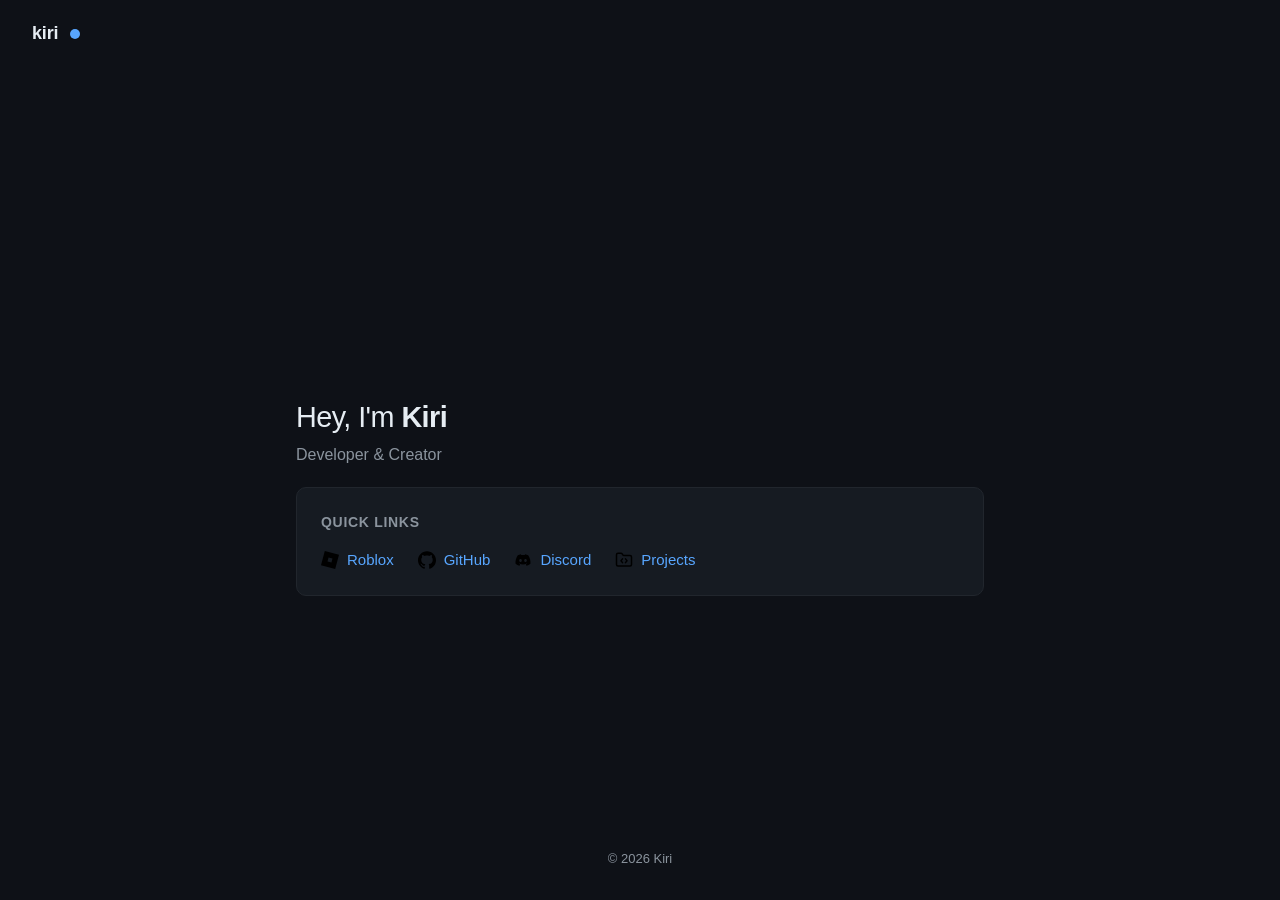
<file: index.html>
<!DOCTYPE html>
<html lang="en">
<head>
  <meta charset="UTF-8">
  <meta name="viewport" content="width=device-width, initial-scale=1.0">
  <title>Kiri</title>
  <link rel="stylesheet" href="css/style.css">
</head>
<body>

  <header class="header topbar">
    <div class="brand">
      <a href="index.html" class="brand-link" aria-label="Kiri home">
        <span class="wordmark">kiri<span class="accent-dot" aria-hidden="true"></span></span>
      </a>
    </div>
    <nav class="topnav" aria-hidden="true"></nav>
    <button class="hamburger">☰</button>
  </header>

  <div id="mobileDrawer" class="mobile-drawer" aria-hidden="true">
    <div class="drawer-inner">
      <button class="drawer-close">Close</button>
      <nav style="margin-top:1rem; display:flex; flex-direction:column; gap:0.75rem;">
        <a href="index.html">Home</a>
        <a href="projects.html">Projects</a>
        <a href="roblox.html">Roblox Games</a>
        <a href="github-projects.html">GitHub Projects</a>
        <a href="mini-tools.html">Mini Tools</a>
        <a href="about.html">About</a>
        <a href="contact.html">Contact</a>
      </nav>
    </div>
  </div>

  <main class="main">
    <section class="hero">
      <h1>Hey, I'm <strong>Kiri</strong></h1>
      <p class="tagline">Developer &amp; Creator</p>
    </section>

    <section class="card">
      <h2>Quick links</h2>
      <nav class="links">
        <a href="https://www.roblox.com/users/1266112836/profile" class="link-item" target="_blank" rel="noopener">
          <img src="img/roblox.svg" alt="Roblox profile" class="link-icon">
          <span>Roblox</span>
        </a>
        <a href="https://github.com/Logicnd" class="link-item" target="_blank" rel="noopener">
          <img src="img/github.svg" alt="GitHub" class="link-icon">
          <span>GitHub</span>
        </a>
        <a href="https://discord.com/users/1001540373623087204" class="link-item" target="_blank" rel="noopener">
          <img src="img/discord.svg" alt="Discord" class="link-icon">
          <span>Discord</span>
        </a>
        <a href="projects.html" class="link-item">
          <img src="img/projects.svg" alt="Projects" class="link-icon">
          <span>Projects</span>
        </a>
      </nav>
    </section>

    

  </main>

  <footer class="footer">
    <p>&copy; 2026 Kiri</p>
  </footer>

  <script>
    (function fit(){
      const root = document.querySelector('.main');
      if(!root) return;
      function apply(){
        root.style.transform = 'none';
        const rw = root.scrollWidth;
        const rh = root.scrollHeight;
        const vw = window.innerWidth;
        const vh = window.innerHeight;
        const scaleW = vw / rw;
        const scaleH = vh / rh;
        const scale = Math.min(scaleW, scaleH, 1);
        root.style.transform = `scale(${scale})`;
        // center vertically if smaller
        const top = Math.max(0, (vh - rh * scale) / 2);
        root.style.marginTop = top + 'px';
      }
      window.addEventListener('resize', ()=> requestAnimationFrame(apply));
      document.addEventListener('DOMContentLoaded', ()=> requestAnimationFrame(apply));
      requestAnimationFrame(apply);
    })();
  </script>

</body>
</html>
</file>
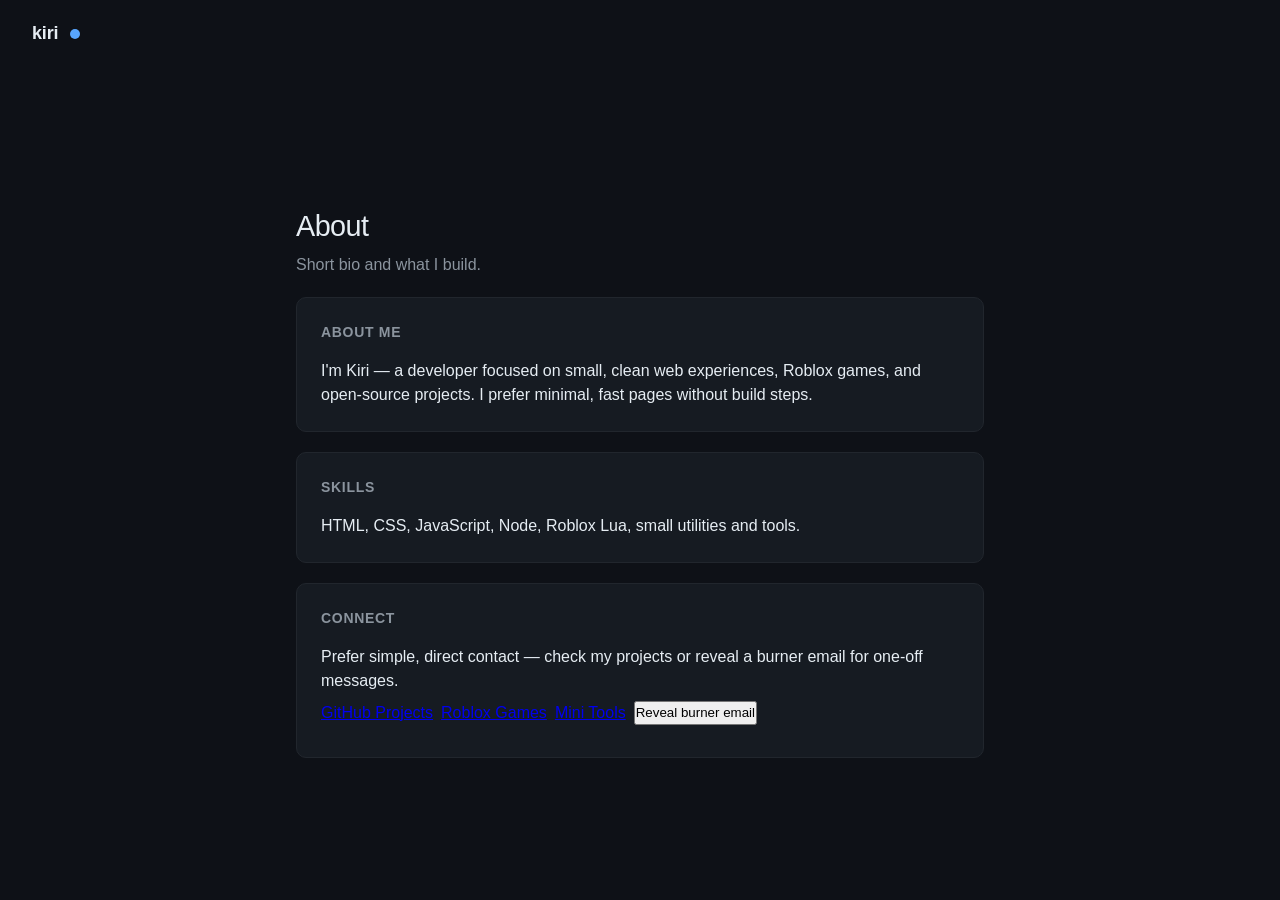
<file: about.html>
<!doctype html>
<html lang="en">
<head>
  <meta charset="utf-8">
  <meta name="viewport" content="width=device-width,initial-scale=1">
  <title>About — Kiri</title>
  <link rel="stylesheet" href="css/style.css">
</head>
<body>
  <header class="header">
    <div class="brand">
      <a href="index.html" class="brand-link" aria-label="Kiri home">
        <span class="wordmark">kiri<span class="accent-dot" aria-hidden="true"></span></span>
      </a>
    </div>
    <nav class="topnav" aria-hidden="true"></nav>
    <button class="hamburger">☰</button>
  </header>

  <main class="main">
    <section class="hero">
      <h1>About</h1>
      <p class="tagline">Short bio and what I build.</p>
    </section>

    <section class="card">
      <h2>About Me</h2>
      <p class="small">I'm Kiri — a developer focused on small, clean web experiences, Roblox games, and open-source projects. I prefer minimal, fast pages without build steps.</p>
    </section>

    <section class="card">
      <h2>Skills</h2>
      <p class="small">HTML, CSS, JavaScript, Node, Roblox Lua, small utilities and tools.</p>
    </section>

    <section class="card">
      <h2>Connect</h2>
      <p class="small">Prefer simple, direct contact — check my projects or reveal a burner email for one-off messages.</p>
      <div style="display:flex;gap:0.5rem;flex-wrap:wrap;margin-top:0.5rem;">
        <a class="btn" href="github-projects.html">GitHub Projects</a>
        <a class="btn" href="roblox.html">Roblox Games</a>
        <a class="btn" href="mini-tools.html">Mini Tools</a>
        <button id="revealEmailBtn" class="btn secondary">Reveal burner email</button>
      </div>
      <p id="revealMsg" class="small" style="margin-top:0.5rem"></p>
    </section>

  </main>

  <div id="mobileDrawer" class="mobile-drawer" aria-hidden="true">
    <div class="drawer-inner">
      <button class="drawer-close">Close</button>
      <nav style="margin-top:1rem; display:flex; flex-direction:column; gap:0.75rem;">
        <a href="index.html">Home</a>
        <a href="projects.html">Projects</a>
        <a href="roblox.html">Roblox Games</a>
        <a href="github-projects.html">GitHub Projects</a>
        <a href="mini-tools.html">Mini Tools</a>
        <a href="github-projects.html">GitHub</a>
        <a href="roblox.html">Roblox Games</a>
        <a href="mini-tools.html">Mini Tools</a>
      </nav>
    </div>
  </div>

  <script src="js/site.js"></script>
</body>
</html>
</file>
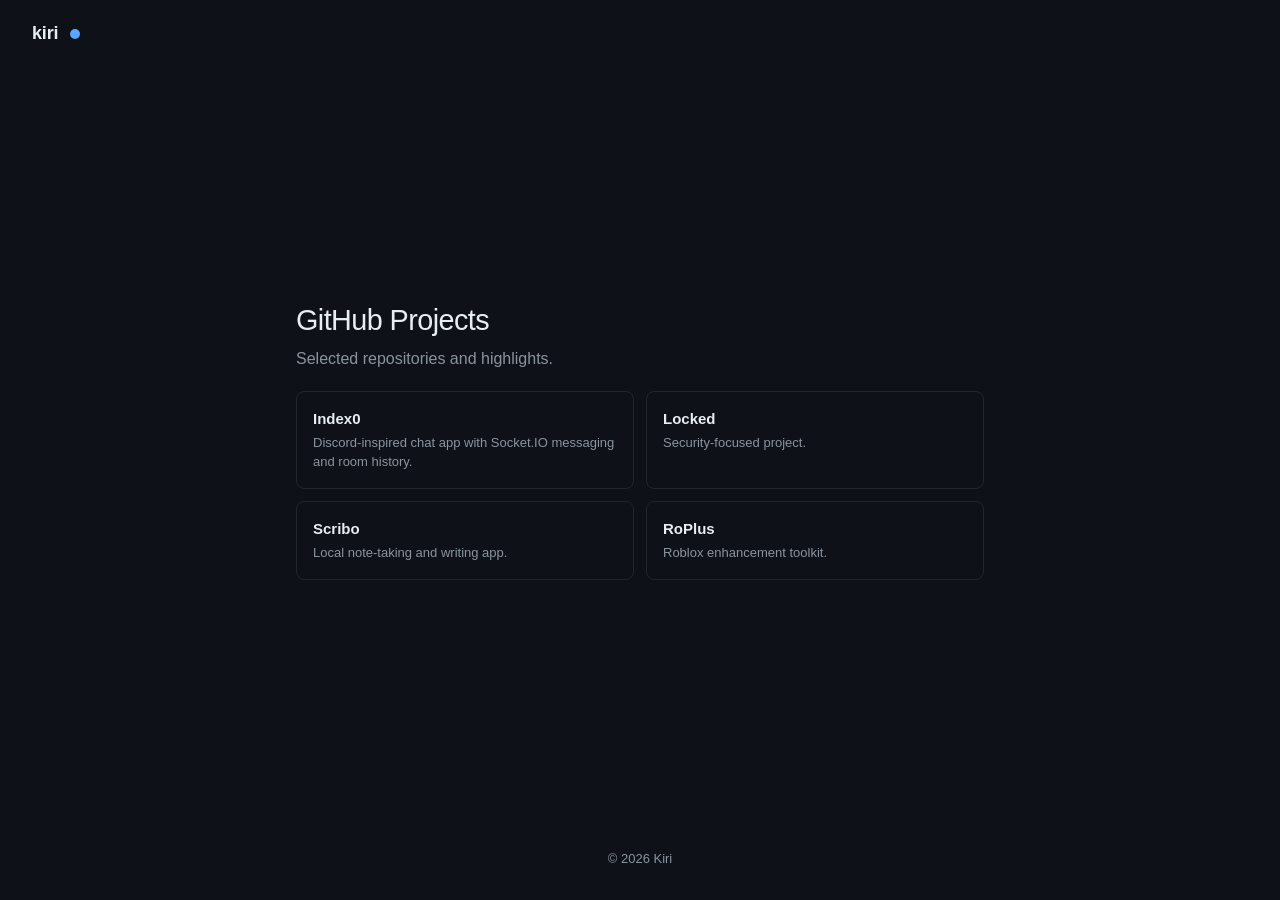
<file: github-projects.html>
<!DOCTYPE html>
<html lang="en">
<head>
  <meta charset="utf-8">
  <meta name="viewport" content="width=device-width,initial-scale=1">
  <title>GitHub Projects — Kiri</title>
  <link rel="stylesheet" href="css/style.css">
</head>
<body>

  <header class="header topbar">
    <div class="brand">
      <a href="index.html" class="brand-link" aria-label="Kiri home">
        <span class="wordmark">kiri<span class="accent-dot" aria-hidden="true"></span></span>
      </a>
    </div>
      <nav class="topnav" aria-hidden="true"></nav>
    <button class="hamburger">☰</button>
  </header>

  <div id="mobileDrawer" class="mobile-drawer" aria-hidden="true">
    <div class="drawer-inner">
      <button class="drawer-close">Close</button>
      <nav style="margin-top:1rem; display:flex; flex-direction:column; gap:0.75rem;">
        <a href="index.html">Home</a>
        <a href="projects.html">Projects</a>
        <a href="roblox.html">Roblox Games</a>
        <a href="github-projects.html">GitHub Projects</a>
        <a href="mini-tools.html">Mini Tools</a>
        <a href="about.html">About</a>
        <a href="contact.html">Contact</a>
      </nav>
    </div>
  </div>

  <main class="main">
    <section class="hero">
      <h1>GitHub Projects</h1>
      <p class="tagline">Selected repositories and highlights.</p>
    </section>

    <div class="project-grid">
      <a href="https://github.com/Logicnd/Index0" class="project" target="_blank" rel="noopener">
        <h3>Index0</h3>
        <p>Discord-inspired chat app with Socket.IO messaging and room history.</p>
      </a>
      <a href="https://github.com/Logicnd/Locked" class="project" target="_blank" rel="noopener">
        <h3>Locked</h3>
        <p>Security-focused project.</p>
      </a>
      <a href="https://github.com/Logicnd/Scribo" class="project" target="_blank" rel="noopener">
        <h3>Scribo</h3>
        <p>Local note-taking and writing app.</p>
      </a>
      <a href="https://github.com/Logicnd/RoPlus" class="project" target="_blank" rel="noopener">
        <h3>RoPlus</h3>
        <p>Roblox enhancement toolkit.</p>
      </a>
    </div>

  </main>

  <footer class="footer">
    <p>&copy; 2026 Kiri</p>
  </footer>

</body>
</html>
</file>
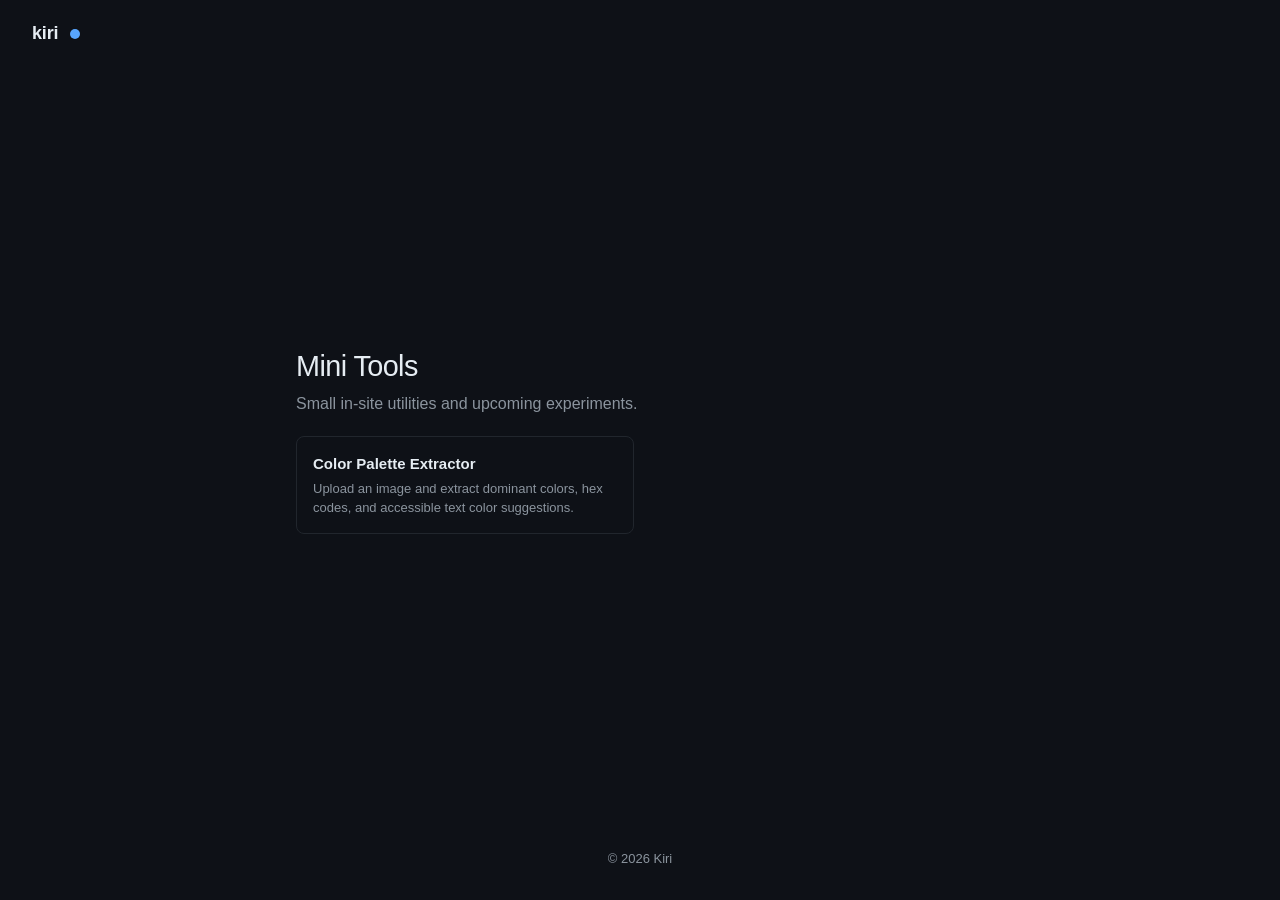
<file: mini-tools.html>
<!DOCTYPE html>
<html lang="en">
<head>
  <meta charset="utf-8">
  <meta name="viewport" content="width=device-width,initial-scale=1">
  <title>Mini Tools — Kiri</title>
  <link rel="stylesheet" href="css/style.css">
</head>
<body>

  <header class="header topbar">
    <div class="brand">
      <a href="index.html" class="brand-link" aria-label="Kiri home">
        <span class="wordmark">kiri<span class="accent-dot" aria-hidden="true"></span></span>
      </a>
    </div>
      <nav class="topnav" aria-hidden="true"></nav>
    <button class="hamburger">☰</button>
  </header>

  <div id="mobileDrawer" class="mobile-drawer" aria-hidden="true">
    <div class="drawer-inner">
      <button class="drawer-close">Close</button>
      <nav style="margin-top:1rem; display:flex; flex-direction:column; gap:0.75rem;">
        <a href="index.html">Home</a>
        <a href="projects.html">Projects</a>
        <a href="roblox.html">Roblox Games</a>
        <a href="github-projects.html">GitHub Projects</a>
        <a href="mini-tools.html">Mini Tools</a>
        <a href="about.html">About</a>
        <a href="contact.html">Contact</a>
      </nav>
    </div>
  </div>

  <main class="main">
    <section class="hero">
      <h1>Mini Tools</h1>
      <p class="tagline">Small in-site utilities and upcoming experiments.</p>
    </section>

    <div class="project-grid">
      <a href="tools/color-palette.html" class="project">
        <h3>Color Palette Extractor</h3>
        <p>Upload an image and extract dominant colors, hex codes, and accessible text color suggestions.</p>
      </a>
    </div>

  </main>

  <footer class="footer">
    <p>&copy; 2026 Kiri</p>
  </footer>

</body>
</html>
</file>
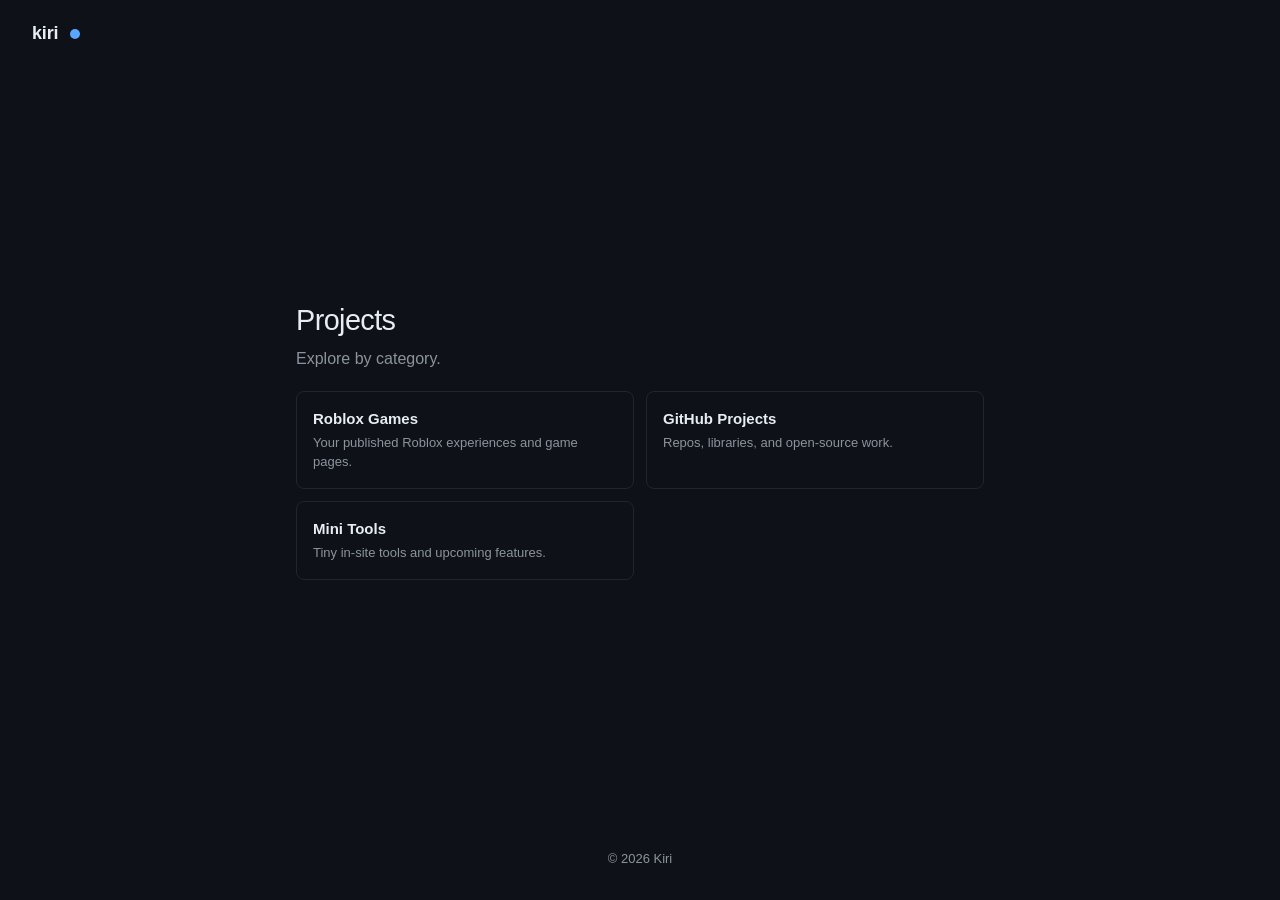
<file: projects.html>
<!DOCTYPE html>
<html lang="en">
<head>
  <meta charset="UTF-8">
  <meta name="viewport" content="width=device-width, initial-scale=1.0">
  <title>Projects — Kiri</title>
  <link rel="stylesheet" href="css/style.css">
</head>
<body>

  <header class="header topbar">
    <div class="brand">
      <a href="index.html" class="brand-link" aria-label="Kiri home">
        <span class="wordmark">kiri<span class="accent-dot" aria-hidden="true"></span></span>
      </a>
    </div>
    <nav class="topnav" aria-hidden="true"></nav>
    <button class="hamburger">☰</button>
  </header>

  <div id="mobileDrawer" class="mobile-drawer" aria-hidden="true">
    <div class="drawer-inner">
      <button class="drawer-close">Close</button>
      <nav style="margin-top:1rem; display:flex; flex-direction:column; gap:0.75rem;">
        <a href="index.html">Home</a>
        <a href="projects.html">Projects</a>
        <a href="roblox.html">Roblox Games</a>
        <a href="github-projects.html">GitHub Projects</a>
        <a href="mini-tools.html">Mini Tools</a>
        <a href="about.html">About</a>
        <a href="contact.html">Contact</a>
      </nav>
    </div>
  </div>

  <main class="main">
    <section class="hero">
      <h1>Projects</h1>
      <p class="tagline">Explore by category.</p>
    </section>

    <div class="project-grid">
      <a href="roblox.html" class="project">
        <h3>Roblox Games</h3>
        <p class="small">Your published Roblox experiences and game pages.</p>
      </a>
      <a href="github-projects.html" class="project">
        <h3>GitHub Projects</h3>
        <p class="small">Repos, libraries, and open-source work.</p>
      </a>
      <a href="mini-tools.html" class="project">
        <h3>Mini Tools</h3>
        <p class="small">Tiny in-site tools and upcoming features.</p>
      </a>
    </div>

  </main>

  <footer class="footer">
    <p>&copy; 2026 Kiri</p>
  </footer>

</body>
</html>
</file>
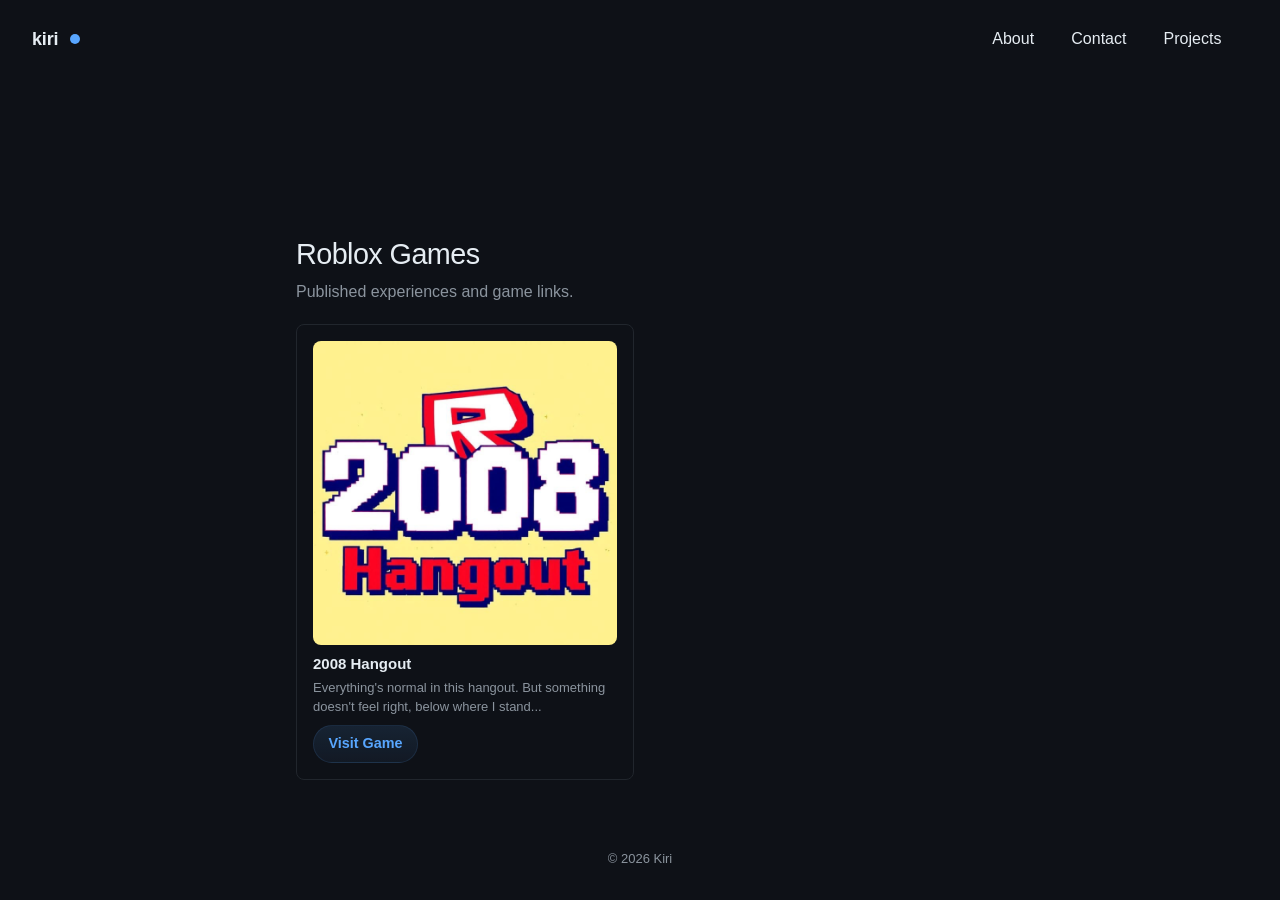
<file: roblox.html>
<!DOCTYPE html>
<html lang="en">
<head>
  <meta charset="utf-8">
  <meta name="viewport" content="width=device-width,initial-scale=1">
  <title>Roblox Games — Kiri</title>
  <link rel="stylesheet" href="css/style.css">
</head>
<body>

  <header class="header topbar">
    <div class="brand">
      <a href="index.html" class="brand-link" aria-label="Kiri home">
        <span class="wordmark">kiri<span class="accent-dot" aria-hidden="true"></span></span>
      </a>
    </div>
    <nav class="topnav">
      <a href="about.html">About</a>
      <a href="contact.html">Contact</a>
      <a href="projects.html">Projects</a>
      <nav class="topnav" aria-hidden="true"></nav>
    <button class="hamburger">☰</button>
  </header>

  <div id="mobileDrawer" class="mobile-drawer" aria-hidden="true">
    <div class="drawer-inner">
      <button class="drawer-close">Close</button>
      <nav style="margin-top:1rem; display:flex; flex-direction:column; gap:0.75rem;">
        <a href="index.html">Home</a>
        <a href="projects.html">Projects</a>
        <a href="roblox.html">Roblox Games</a>
        <a href="github-projects.html">GitHub Projects</a>
        <a href="mini-tools.html">Mini Tools</a>
        <a href="about.html">About</a>
        <a href="contact.html">Contact</a>
      </nav>
    </div>
  </div>

  <main class="main">
    <section class="hero">
      <h1>Roblox Games</h1>
      <p class="tagline">Published experiences and game links.</p>
    </section>

    <div class="project-grid">
      <div class="project">
        <img src="img/2008-hangout.png" alt="2008 Hangout" class="thumb">
        <h3>2008 Hangout</h3>
        <p>Everything's normal in this hangout. But something doesn't feel right, below where I stand...</p>
        <div style="margin-top:0.5rem;">
          <a class="visit-btn" href="https://www.roblox.com/games/138473318925375/2008-Hangout" target="_blank" rel="noopener">Visit Game</a>
        </div>
      </div>
    </div>

  </main>

  <footer class="footer">
    <p>&copy; 2026 Kiri</p>
  </footer>

  <script>
    (function fit(){
      const root = document.querySelector('.main');
      if(!root) return;
      function apply(){
        root.style.transform = 'none';
        const rw = root.scrollWidth;
        const rh = root.scrollHeight;
        const vw = window.innerWidth;
        const vh = window.innerHeight;
        const scaleW = vw / rw;
        const scaleH = vh / rh;
        const scale = Math.min(scaleW, scaleH, 1);
        root.style.transform = `scale(${scale})`;
        const top = Math.max(0, (vh - rh * scale) / 2);
        root.style.marginTop = top + 'px';
      }
      window.addEventListener('resize', ()=> requestAnimationFrame(apply));
      document.addEventListener('DOMContentLoaded', ()=> requestAnimationFrame(apply));
      requestAnimationFrame(apply);
    })();
  </script>

</body>
</html>
</file>
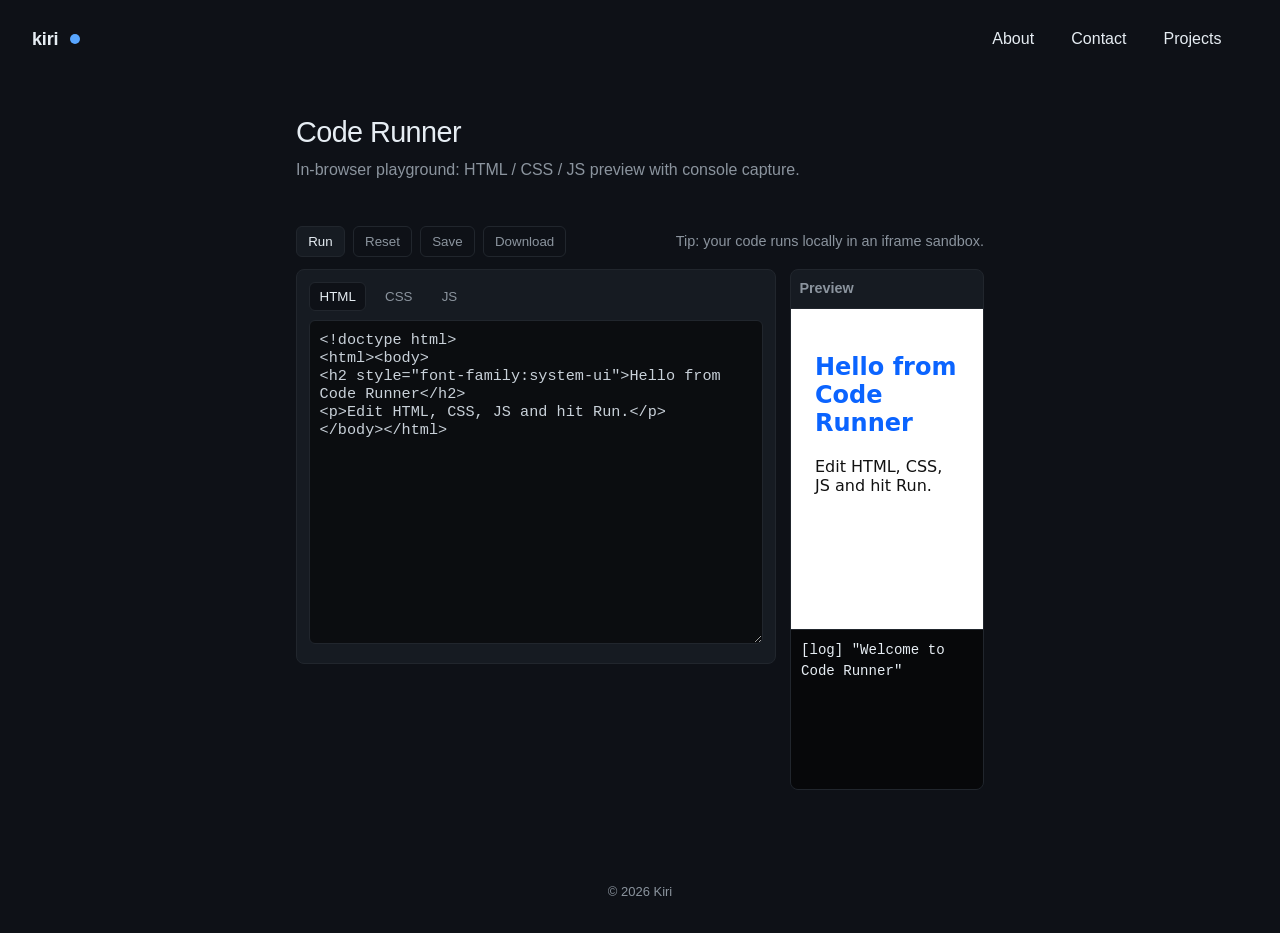
<file: tools/code-runner.html>
<!DOCTYPE html>
<html lang="en">
<head>
  <meta charset="utf-8">
  <meta name="viewport" content="width=device-width,initial-scale=1">
  <title>Code Runner — Kiri</title>
  <link rel="stylesheet" href="../css/style.css">
  <style>
    :root { --editor-bg:#0b0d10; --editor-fg:#c9d1d9; --muted:#8b949e; }
    .runner { max-width:1100px; margin:1.5rem auto; }
    .toolbar { display:flex; gap:0.5rem; align-items:center; margin-bottom:0.75rem; }
    .btn { background:var(--surface); border:1px solid var(--border); color:var(--text); padding:0.45rem 0.7rem; border-radius:6px; cursor:pointer; }
    .btn.secondary { background:transparent; color:var(--text-muted); }
    .split { display:grid; grid-template-columns:480px 1fr; gap:0.9rem; align-items:start; }
    .editors { background:var(--surface); border:1px solid var(--border); border-radius:8px; padding:0.75rem; display:flex; flex-direction:column; gap:0.6rem; }
    .tabs { display:flex; gap:0.5rem; }
    .tab { padding:0.35rem 0.6rem; border-radius:6px; background:transparent; color:var(--text-muted); cursor:pointer; border:1px solid transparent; }
    .tab.active { background:var(--bg); color:var(--text); border-color:var(--border); }
    textarea.code { width:100%; min-height:300px; height:36vh; max-height:640px; background:var(--editor-bg); color:var(--editor-fg); border:1px solid var(--border); padding:0.6rem; border-radius:6px; font-family:ui-monospace, SFMono-Regular, Menlo, Monaco, monospace; font-size:0.95rem; resize:vertical; }
    .preview { background:var(--surface); border:1px solid var(--border); border-radius:8px; overflow:hidden; display:flex; flex-direction:column; }
    .preview-toolbar { padding:0.5rem; border-bottom:1px solid var(--border); display:flex; gap:0.5rem; align-items:center; }
    .preview-iframe { flex:1; border:0; width:100%; min-height:320px; height:40vh; background:white; }
    .console { font-family:ui-monospace, monospace; font-size:0.88rem; color:var(--text); background:#07080a; padding:0.6rem; height:160px; overflow:auto; border-top:1px solid var(--border); }
    .small { color:var(--text-muted); font-size:0.9rem; }
    @media (max-width:1100px) { .split { grid-template-columns:1fr; } .preview-iframe{min-height:260px;height:32vh;} }
  </style>
</head>
<body>

  <header class="header topbar">
    <div class="brand">
      <a href="../index.html" class="brand-link" aria-label="Kiri home">
        <span class="wordmark">kiri<span class="accent-dot" aria-hidden="true"></span></span>
      </a>
    </div>
    <nav class="topnav">
      <a href="../about.html">About</a>
      <a href="../contact.html">Contact</a>
      <a href="../projects.html">Projects</a>
      <nav class="topnav" aria-hidden="true"></nav>
    <button class="hamburger">☰</button>
  </header>

  <div id="mobileDrawer" class="mobile-drawer" aria-hidden="true">
    <div class="drawer-inner">
      <button class="drawer-close">Close</button>
      <nav style="margin-top:1rem; display:flex; flex-direction:column; gap:0.75rem;">
        <a href="../index.html">Home</a>
        <a href="../projects.html">Projects</a>
        <a href="../roblox.html">Roblox Games</a>
        <a href="../github-projects.html">GitHub Projects</a>
        <a href="../mini-tools.html">Mini Tools</a>
        <a href="../about.html">About</a>
        <a href="../contact.html">Contact</a>
      </nav>
    </div>
  </div>

  <main class="main">
    <section class="hero">
      <h1>Code Runner</h1>
      <p class="tagline">In-browser playground: HTML / CSS / JS preview with console capture.</p>
    </section>

    <div class="runner">
      <div class="toolbar">
        <button id="runBtn" class="btn">Run</button>
        <button id="resetBtn" class="btn secondary">Reset</button>
        <button id="saveBtn" class="btn secondary">Save</button>
        <button id="downloadBtn" class="btn secondary">Download</button>
        <div style="flex:1"></div>
        <span class="small">Tip: your code runs locally in an iframe sandbox.</span>
      </div>

      <div class="split">
        <div class="editors">
          <div class="tabs">
            <button class="tab active" data-tab="html">HTML</button>
            <button class="tab" data-tab="css">CSS</button>
            <button class="tab" data-tab="js">JS</button>
          </div>
          <div class="editor-area">
            <textarea id="html" class="code"></textarea>
            <textarea id="css" class="code" style="display:none"></textarea>
            <textarea id="js" class="code" style="display:none"></textarea>
          </div>
        </div>

        <div class="preview">
          <div class="preview-toolbar">
            <strong class="small">Preview</strong>
          </div>
          <iframe id="preview" class="preview-iframe" sandbox="allow-scripts"></iframe>
          <div id="console" class="console"></div>
        </div>
      </div>
    </div>
  </main>

  <footer class="footer">
    <p>&copy; 2026 Kiri</p>
  </footer>

  <script>
    const defaultHTML = `<!doctype html>\n<html><body>\n<h2 style="font-family:system-ui">Hello from Code Runner</h2>\n<p>Edit HTML, CSS, JS and hit Run.</p>\n</body></html>`;
    const defaultCSS = `body { font-family: system-ui, -apple-system, 'Segoe UI', Roboto, sans-serif; color:#111; padding:1rem } h2{color:#0b64ff}`;
    const defaultJS = `console.log('Welcome to Code Runner');`;

    const htmlEl = document.getElementById('html');
    const cssEl = document.getElementById('css');
    const jsEl = document.getElementById('js');
    const preview = document.getElementById('preview');
    const consoleEl = document.getElementById('console');

    function loadSaved(){
      htmlEl.value = localStorage.getItem('cr:html') || defaultHTML;
      cssEl.value = localStorage.getItem('cr:css') || defaultCSS;
      jsEl.value = localStorage.getItem('cr:js') || defaultJS;
    }

    function buildSrcDoc(){
      return `<!doctype html><html><head><meta charset="utf-8"><style>${cssEl.value}</style></head><body>${htmlEl.value}<script>\n// hook console to parent\n(function(){
        const send = (type,args)=>parent.postMessage({__CR:true,type,args},'*');
        ['log','warn','error','info','debug'].forEach(fn=>{
          const orig = console[fn];
          console[fn]=function(){ send(fn,Array.from(arguments)); orig.apply(console,arguments); }
        });
      })();\ntry{\n${jsEl.value}\n}catch(e){console.error(e)}<\/script></body></html>`;
    }

    window.addEventListener('message', (ev)=>{
      if(!ev.data || !ev.data.__CR) return;
      const {type,args} = ev.data;
      const entry = document.createElement('div');
      entry.textContent = `[${type}] ${args.map(a=>{try{return JSON.stringify(a)}catch(e){return String(a)}}).join(' ' )}`;
      consoleEl.appendChild(entry);
      consoleEl.scrollTop = consoleEl.scrollHeight;
    });

    document.getElementById('runBtn').addEventListener('click', ()=>{
      consoleEl.textContent='';
      const src = buildSrcDoc();
      preview.srcdoc = src;
    });

    document.getElementById('resetBtn').addEventListener('click', ()=>{ if(confirm('Reset editor to defaults?')){ htmlEl.value=defaultHTML; cssEl.value=defaultCSS; jsEl.value=defaultJS; localStorage.removeItem('cr:html'); localStorage.removeItem('cr:css'); localStorage.removeItem('cr:js'); } });

    document.getElementById('saveBtn').addEventListener('click', ()=>{
      localStorage.setItem('cr:html', htmlEl.value);
      localStorage.setItem('cr:css', cssEl.value);
      localStorage.setItem('cr:js', jsEl.value);
      alert('Saved to localStorage');
    });

    document.getElementById('downloadBtn').addEventListener('click', ()=>{
      const a = document.createElement('a');
      const blob = new Blob([buildSrcDoc()], {type:'text/html'});
      a.href = URL.createObjectURL(blob);
      a.download = 'code-runner.html';
      a.click();
      URL.revokeObjectURL(a.href);
    });

    // tabs
    document.querySelectorAll('.tab').forEach(btn=>btn.addEventListener('click', ()=>{
      document.querySelectorAll('.tab').forEach(t=>t.classList.remove('active'));
      btn.classList.add('active');
      const tab = btn.dataset.tab;
      htmlEl.style.display = (tab==='html')?'block':'none';
      cssEl.style.display = (tab==='css')?'block':'none';
      jsEl.style.display = (tab==='js')?'block':'none';
    }));

    // init
    loadSaved();
    // run once to show preview
    document.getElementById('runBtn').click();
  </script>
</body>
</html>
</file>
<file: css/style.css>
*,
*::before,
*::after {
  margin: 0;
  padding: 0;
  box-sizing: border-box;
}

:root {
  --bg: #0e1117;
  --surface: #161b22;
  --border: #21262d;
  --text: #e6edf3;
  --text-muted: #8b949e;
  --accent: #58a6ff;
  --radius: 10px;
}

html {
  font-family: -apple-system, BlinkMacSystemFont, "Segoe UI", Helvetica, Arial,
    sans-serif;
  color: var(--text);
  background: var(--bg);
  line-height: 1.5;
  -webkit-font-smoothing: antialiased;
}

html, body { height: 100%; }

body {
  min-height: 100vh;
  display: flex;
  flex-direction: column;
  /* prevent page-level scrolling — pages are sized to fit viewport */
  overflow: hidden;
}

/* ---- header ---- */

.header {
  padding: 1.25rem 2rem;
}

.brand {
  display: flex;
  align-items: center;
  gap: 0.625rem;
}

.brand-avatar {
  width: 36px;
  height: 36px;
  border-radius: 50%;
  background: var(--surface);
  border: 1px solid var(--border);
  display: grid;
  place-items: center;
  font-weight: 600;
  font-size: 0.875rem;
  color: var(--text-muted);
  flex-shrink: 0;
}

.brand-name {
  font-size: 1.125rem;
  font-weight: 600;
  letter-spacing: -0.01em;
}

.brand-link {
  display: flex;
  align-items: center;
  gap: 0.625rem;
  text-decoration: none;
  color: inherit;
}

/* Wordmark style: lowercase 'kiri' with a small accent dot */
.wordmark {
  font-size: 1.125rem;
  font-weight: 700;
  letter-spacing: -0.01em;
  text-transform: none;
  display: inline-flex;
  align-items: center;
  gap: 0.5rem;
  color: var(--text);
}

.wordmark .accent-dot {
  width: 10px;
  height: 10px;
  border-radius: 50%;
  background: var(--accent);
  display: inline-block;
  margin-left: 0.25rem;
  box-shadow: 0 1px 0 rgba(0,0,0,0.2);
}

/* hide legacy avatar when using wordmark */
.brand-avatar { display: none; }

/* ---- main ---- */

.main {
  flex: 1;
  width: 100%;
  max-width: 720px;
  margin: 0 auto;
  padding: 2rem 1rem 2.25rem;
  display: flex;
  flex-direction: column;
  gap: 1.25rem;
  justify-content: center;
}
/* allow main to be scaled to fit the viewport when JS adjusts it */
.main {
  transform-origin: top center;
  transition: transform 150ms ease;
}

/* ---- hero ---- */

.hero h1 {
  font-size: 1.8rem;
  font-weight: 400;
  letter-spacing: -0.02em;
}

.hero h1 strong {
  font-weight: 700;
}

.tagline {
  margin-top: 0.25rem;
  color: var(--text-muted);
  font-size: 1rem;
}

/* ---- card ---- */

.card {
  background: var(--surface);
  border: 1px solid var(--border);
  border-radius: var(--radius);
  padding: 1.5rem;
}

.card h2 {
  font-size: 0.875rem;
  font-weight: 700;
  text-transform: uppercase;
  letter-spacing: 0.05em;
  color: var(--text-muted);
  margin-bottom: 1rem;
}

/* ---- links ---- */

.links {
  display: flex;
  gap: 1.5rem;
  flex-wrap: wrap;
}

.link-item {
  display: flex;
  align-items: center;
  gap: 0.5rem;
  color: var(--accent);
  text-decoration: none;
  font-size: 0.9375rem;
  font-weight: 500;
  transition: opacity 0.15s;
}

.link-item:hover {
  opacity: 0.75;
}

.link-icon {
  width: 18px;
  height: 18px;
  color: var(--accent);
}

/* ---- projects ---- */

.project-grid {
  display: grid;
  grid-template-columns: repeat(auto-fill, minmax(240px, 1fr));
  gap: 0.75rem;
}

.project {
  display: block;
  padding: 1rem;
  border-radius: 8px;
  border: 1px solid var(--border);
  background: var(--bg);
  text-decoration: none;
  color: var(--text);
  transition: border-color 0.15s;
}

.project:hover {
  border-color: var(--accent);
}

.project h3 {
  font-size: 0.9375rem;
  font-weight: 600;
  margin-bottom: 0.25rem;
}

.project p {
  font-size: 0.8125rem;
  color: var(--text-muted);
  line-height: 1.45;
}

/* project thumbnail square and compact layout */
.project img.thumb {
  width: 100%;
  aspect-ratio: 1 / 1;
  object-fit: cover;
  border-radius: 8px;
  display: block;
  margin-bottom: 0.5rem;
}

/* pill-style Visit button inside project cards */
.project .visit-btn {
  display: inline-block;
  background: linear-gradient(180deg, rgba(88,166,255,0.12), rgba(88,166,255,0.06));
  color: var(--accent);
  border: 1px solid rgba(88,166,255,0.12);
  padding: 0.45rem 0.9rem;
  border-radius: 999px;
  text-decoration: none;
  font-weight: 600;
  font-size: 0.9rem;
}

.project .visit-btn:hover { background: rgba(88,166,255,0.08); }

/* ---- footer ---- */

.footer {
  padding: 2rem;
  text-align: center;
  color: var(--text-muted);
  font-size: 0.8125rem;
}

/* ---- responsive ---- */

@media (max-width: 480px) {
  .main {
    padding: 2rem 1rem 3rem;
  }

  .hero h1 {
    font-size: 1.5rem;
  }

  .links {
    flex-direction: column;
    gap: 1rem;
  }

  .project-grid {
    grid-template-columns: 1fr;
  }
}

/* Topbar and mobile sidebar */
.topbar {
  display:flex;
  align-items:center;
  gap:1rem;
  justify-content:space-between;
}
.topnav { display:flex; gap:1rem; align-items:center; }
.topnav a { color:var(--text); text-decoration:none; padding:0.4rem 0.6rem; border-radius:6px; border:1px solid transparent; }
.topnav a:hover { background:rgba(88,166,255,0.06); border-color:var(--border); }
.hamburger{ display:none; background:transparent; border:1px solid var(--border); color:var(--text); padding:0.4rem 0.6rem; border-radius:6px; }

/* Mobile nav drawer */
.mobile-drawer { position:fixed; top:0; left:0; height:100vh; width:0; overflow:hidden; background:var(--bg); color:var(--text); transition:width .22s ease; z-index:60; box-shadow: 2px 0 12px rgba(0,0,0,0.6); }
.mobile-drawer.open { width:72%; }
.mobile-drawer .drawer-inner{ padding:2rem; }
.drawer-close{ background:transparent; border:1px solid var(--border); color:var(--text); padding:0.4rem 0.6rem; border-radius:6px; }

@media (max-width: 840px){
  .topnav{ display:none; }
  .hamburger{ display:inline-block; }
}

/* animated background removed per request */
</file>
